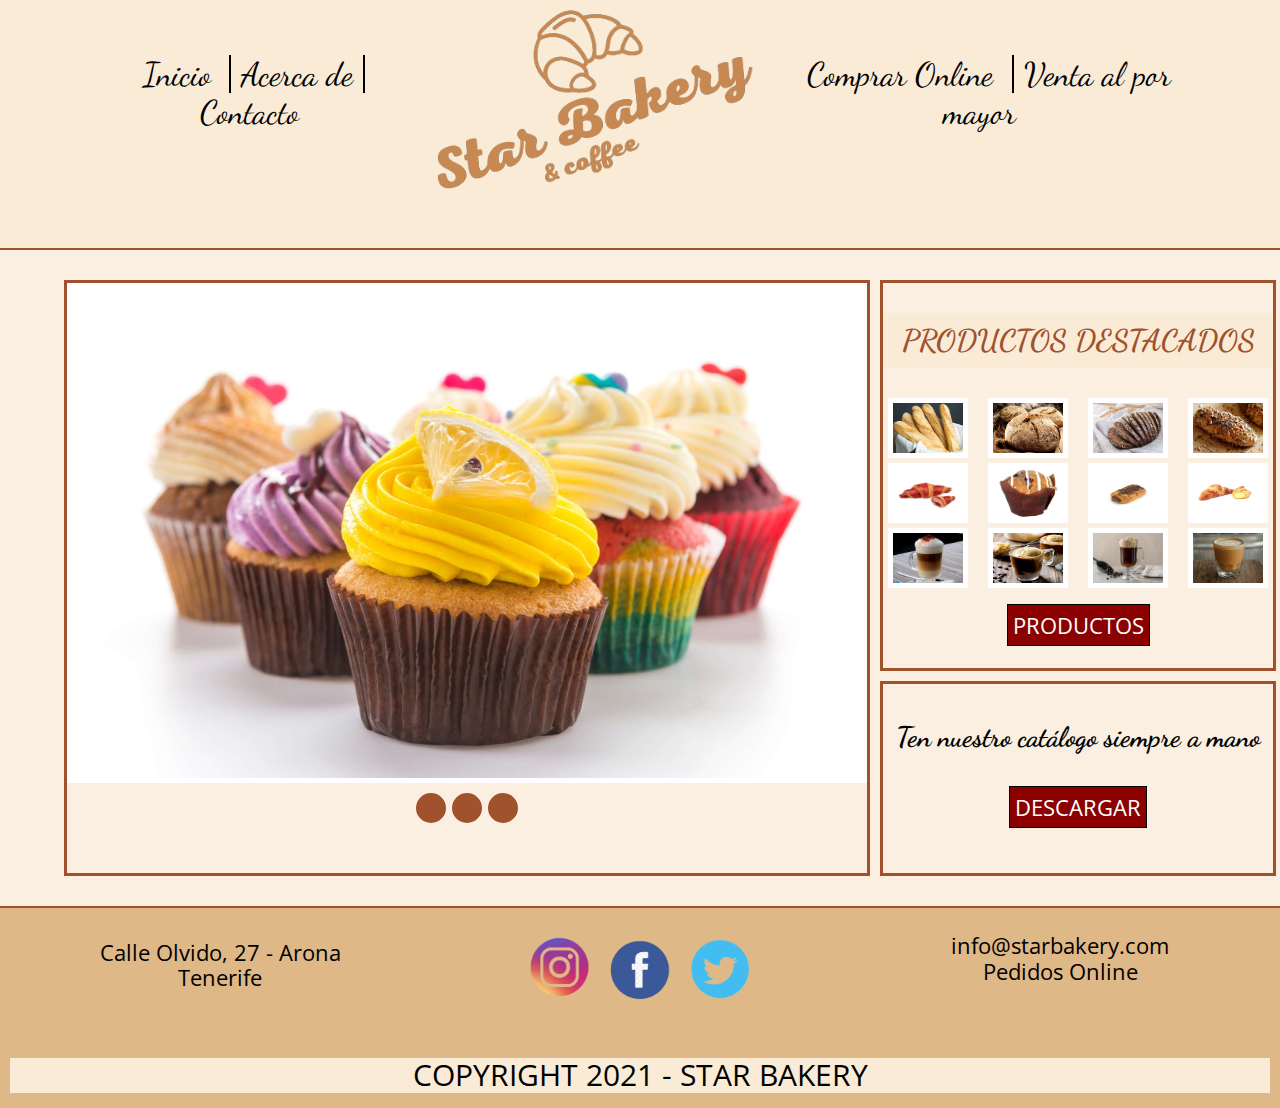
<file: index.html>
<!DOCTYPE html>
<html lang="es">
<head>
    <meta charset="utf-8">
    <meta http-equiv="X-UA-Compatible" content="IE-edge">
    <meta name="viewport" content="width=device-width, initial-scale=1.0">
    <title>Star Bakery</title>
    <link rel="stylesheet" href="css/normalize.css">
    <link href="https://fonts.googleapis.com/css2?family=Dancing+Script:wght@500&family=Open+Sans+Condensed:ital,wght@1,300&display=swap" rel="stylesheet">
    <link rel="stylesheet" href="css/style.css">
</head>
<body>
    <header class="cabecero">
        <div class="menu">
        <img class="logo" src="img/logo.png">
        <nav class="izquierda">
            <a href="index.html">Inicio</a>
            <span></span>
            <a href="acerca.html">Acerca de</a>
            <span></span>
            <a href="contacto.html">Contacto</a>
        </nav> 
        <img class="logop" src="img/logo.png">  
        <nav class="derecha">   
            <a href="online.html">Comprar Online</a>
            <span></span>
            <a href="venta.html">Venta al por mayor</a>
        </nav>
        </div>
    </header>
    <div class="principal principal_inicio">
        <div class="productos">
            <ul class="slider">
                <li id="slide1">
                <img src="img/dulces.jpg">
                </li>
                <li id="slide2">
                    <img src="img/pan.jpg">
                </li>
                <li id="slide3">
                    <img src="img/café.jpg">
                </li>
              </ul>
              <ul class="menu_imagen">
                <li>
                  <a href="#slide1"></a>
                </li>
                <li>
                  <a href="#slide2"></a>
                </li>
                 <li>
                  <a href="#slide3"></a>
                </li>
              </ul>
        </div>
        <div class="ofertas">
            <h3>PRODUCTOS DESTACADOS</h3>
            <div class="ofertas_pan">
            <img src="img/pan/baguette.jpg" alt="baguette">
            <img src="img/pan/pan-rustico.webp" alt="rustico">
            <img src="img/pan/centeno.jpg" alt="centeno">
            <img src="img/pan/multicereales.jpg" alt="multicereales">
            </div>
            <div class="ofertas_pasteleria">
            <img src="img/pasteleria/frambuesa.jpg" alt="baguette">
            <img src="img/pasteleria/mufin.jpg" alt="rustico">
            <img src="img/pasteleria/napolitana.jpg" alt="centeno">
            <img src="img/pasteleria/crema.jpg" alt="multicereales">
            </div>
            <div class="ofertas_cafe">
            <img src="img/cafes/cafe-cappuccino.jpg" alt="capuccino">
            <img src="img/cafes/cafe-helado.jpg" alt="cafe helado">
            <img src="img/cafes/irlandes.jpg" alt="irlandes">
            <img src="img/cafes/Cortado.webp" alt="cortado">
            </div> 
            <a class="boton" href="online.html">PRODUCTOS</a>
        </div>
        <div class="ultimo">
            <h4>Ten nuestro catálogo siempre a mano</h4>
            <a class="boton" href="documentos/catalogo.pdf" target="_blank">DESCARGAR</a>
        </div>
    </div>
    <footer class="footer">
        <div class="ubicacion">
        <p>Calle Olvido, 27 - Arona <br>Tenerife</p>
        </div>
        <div class="siguenos">
        <a href="#"><img src="img/instagram.png"></a>
        <a href="#"><img src="img/facebook.png"></a>
        <a href="#"><img src="img/twitter.png"></a>
        </div>
        <div class="contacto">
        <a href="mailto:info@starbakery.com">info@starbakery.com</a><br>
        <a href="online.html">Pedidos Online</a>
        </div>
        <p class="derechos">COPYRIGHT 2021 - STAR BAKERY</p>
    </footer>
</body>
</html>
</file>
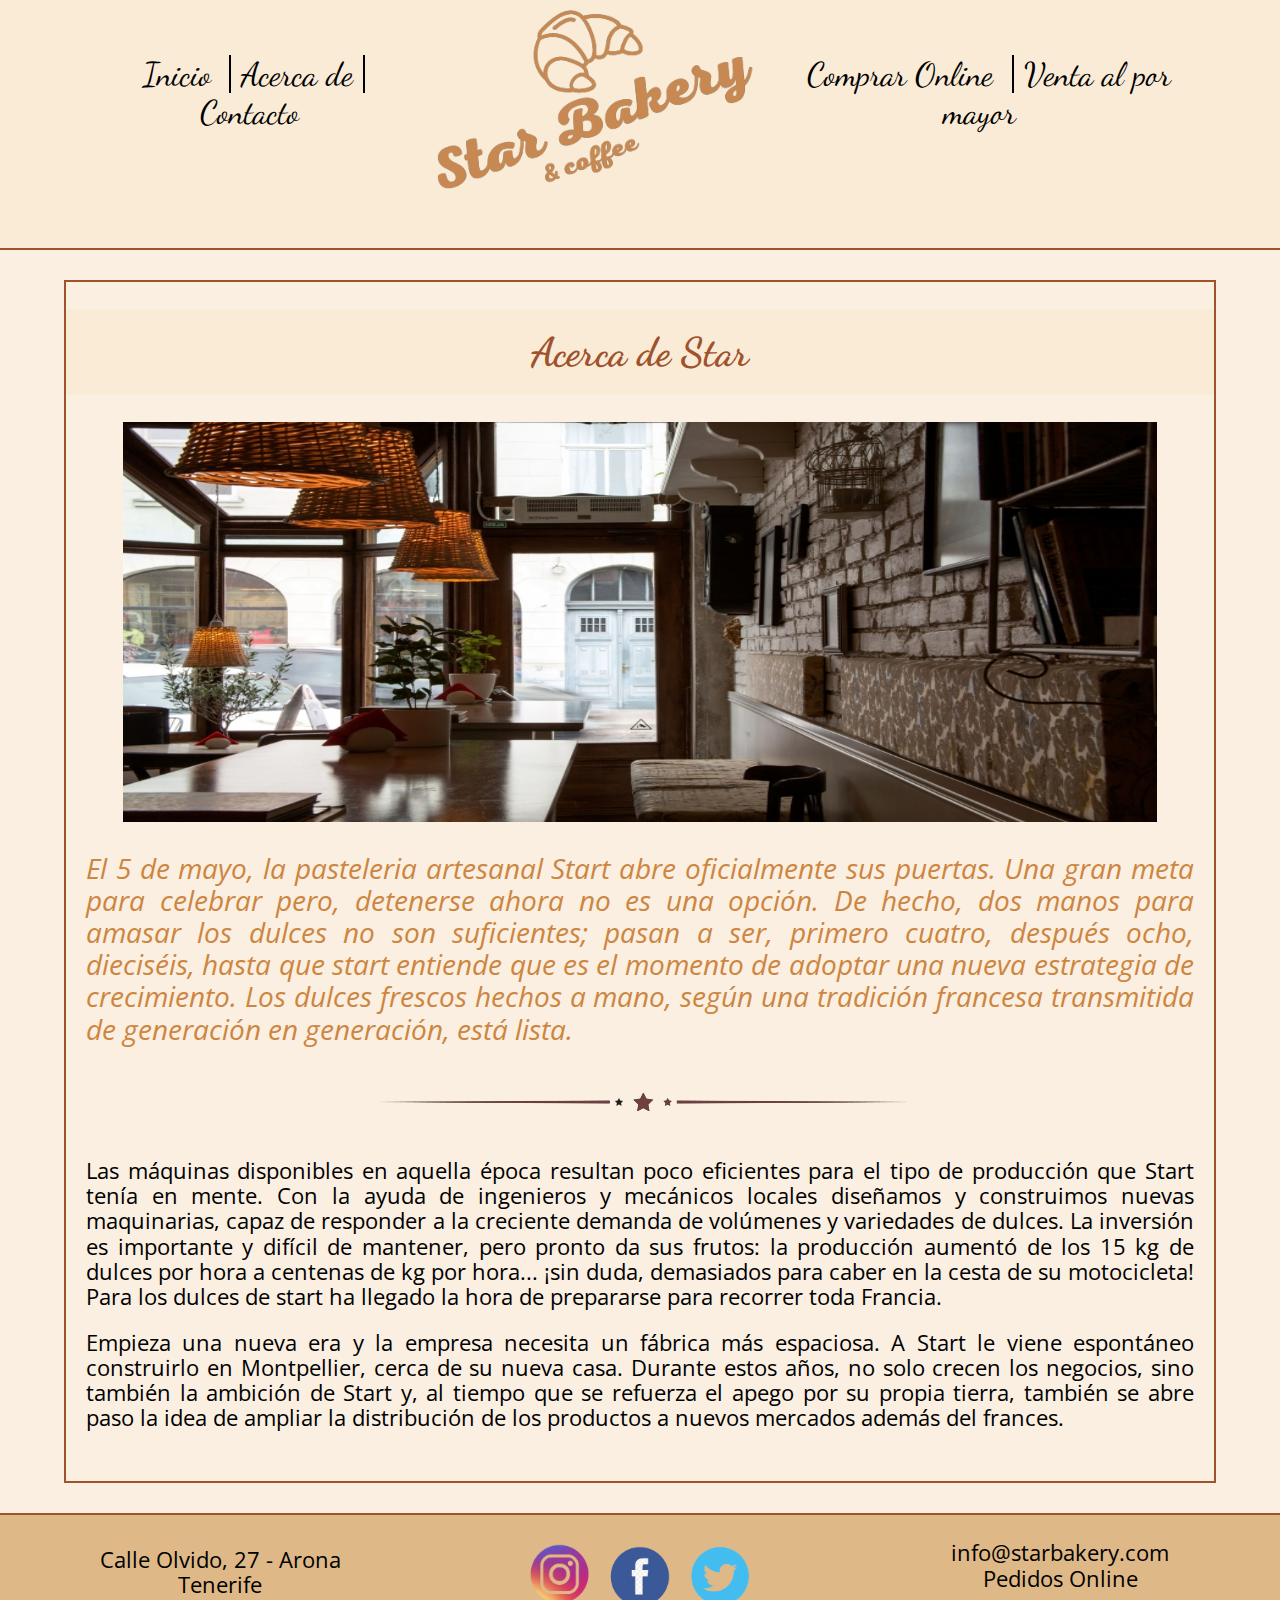
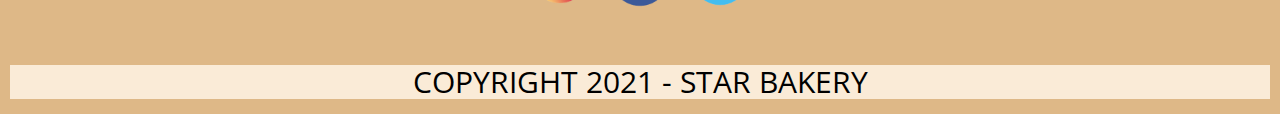
<file: acerca.html>
<!DOCTYPE html>
<html lang="es">
<head>
    <meta charset="utf-8">
    <meta http-equiv="X-UA-Compatible" content="IE-edge">
    <meta name="viewport" content="width=device-width, initial-scale=1.0">
    <title>Star Bakery - Acerca</title>
    <link rel="stylesheet" href="css/normalize.css">
    <link href="https://fonts.googleapis.com/css2?family=Dancing+Script:wght@500&family=Open+Sans+Condensed:ital,wght@1,300&display=swap" rel="stylesheet">
    <link rel="stylesheet" href="css/style.css">
</head>
<body>
    <header class="cabecero">
        <div class="menu">
        <img class="logo" src="img/logo.png">
        <nav class="izquierda">
            <a href="index.html">Inicio</a>
            <span></span>
            <a href="acerca.html">Acerca de</a>
            <span></span>
            <a href="contacto.html">Contacto</a>
        </nav> 
        <img class="logop" src="img/logo.png">  
        <nav class="derecha">   
            <a href="online.html">Comprar Online</a>
            <span></span>
            <a href="venta.html">Venta al por mayor</a>
        </nav>
        </div>
    </header>
        <div class="principal principal_acerca"> <!--cabecera acerda de star-->
            <h1 class="acercadestar">Acerca de Star</h1>
        <div class="imagenhistoria"><!--imagen(portada)-->
            <img src="img/acercadetitulo.jpg" alt="pasteleria" >
        </div>
        <div class="historia"><!--div parrafo-->
        <p>El 5 de mayo, la pasteleria artesanal Start abre oficialmente sus puertas. Una gran meta para celebrar pero, detenerse ahora no es una opción. De hecho, dos manos para amasar los dulces no son suficientes; pasan a ser, primero cuatro, después ocho, dieciséis, hasta que start entiende que es el momento de adoptar una nueva estrategia de crecimiento. Los dulces frescos hechos a mano, según una tradición francesa transmitida de generación en generación, está lista.</p>
        </div>
            <img class="linea"  src="img/linea.png">
            <p class="historiainterior">Las máquinas disponibles en aquella época resultan poco eficientes para el tipo de producción que Start tenía en mente. Con la ayuda de ingenieros y mecánicos locales diseñamos y construimos nuevas maquinarias, capaz de responder a la creciente demanda de volúmenes y variedades de dulces. La inversión es importante y difícil de mantener, pero pronto da sus frutos: la producción aumentó de los 15 kg de dulces por hora a centenas de kg por hora... ¡sin duda, demasiados para caber en la cesta de su motocicleta! Para los dulces de start ha llegado la hora de prepararse para recorrer toda Francia.</p> 
            <p>Empieza una nueva era y la empresa necesita un fábrica más espaciosa. A Start le viene espontáneo construirlo en Montpellier, cerca de su nueva casa. Durante estos años, no solo crecen los negocios, sino también la ambición de Start y, al tiempo que se refuerza el apego por su propia tierra, también se abre paso la idea de ampliar la distribución de los productos a nuevos mercados además del frances.</p>
            </div> 
            </div>
    </div>
    <footer class="footer">
        <div class="ubicacion">
        <p>Calle Olvido, 27 - Arona <br>Tenerife</p>
        </div>
        <div class="siguenos">
        <a href="#"><img src="img/instagram.png"></a>
        <a href="#"><img src="img/facebook.png"></a>
        <a href="#"><img src="img/twitter.png"></a>
        </div>
        <div class="contacto">
        <a href="mailto:info@starbakery.com">info@starbakery.com</a><br>
        <a href="online.html">Pedidos Online</a>
        </div>
        <p class="derechos">COPYRIGHT 2021 - STAR BAKERY</p>
    </footer>
</body>
</body>
</html>
</file>
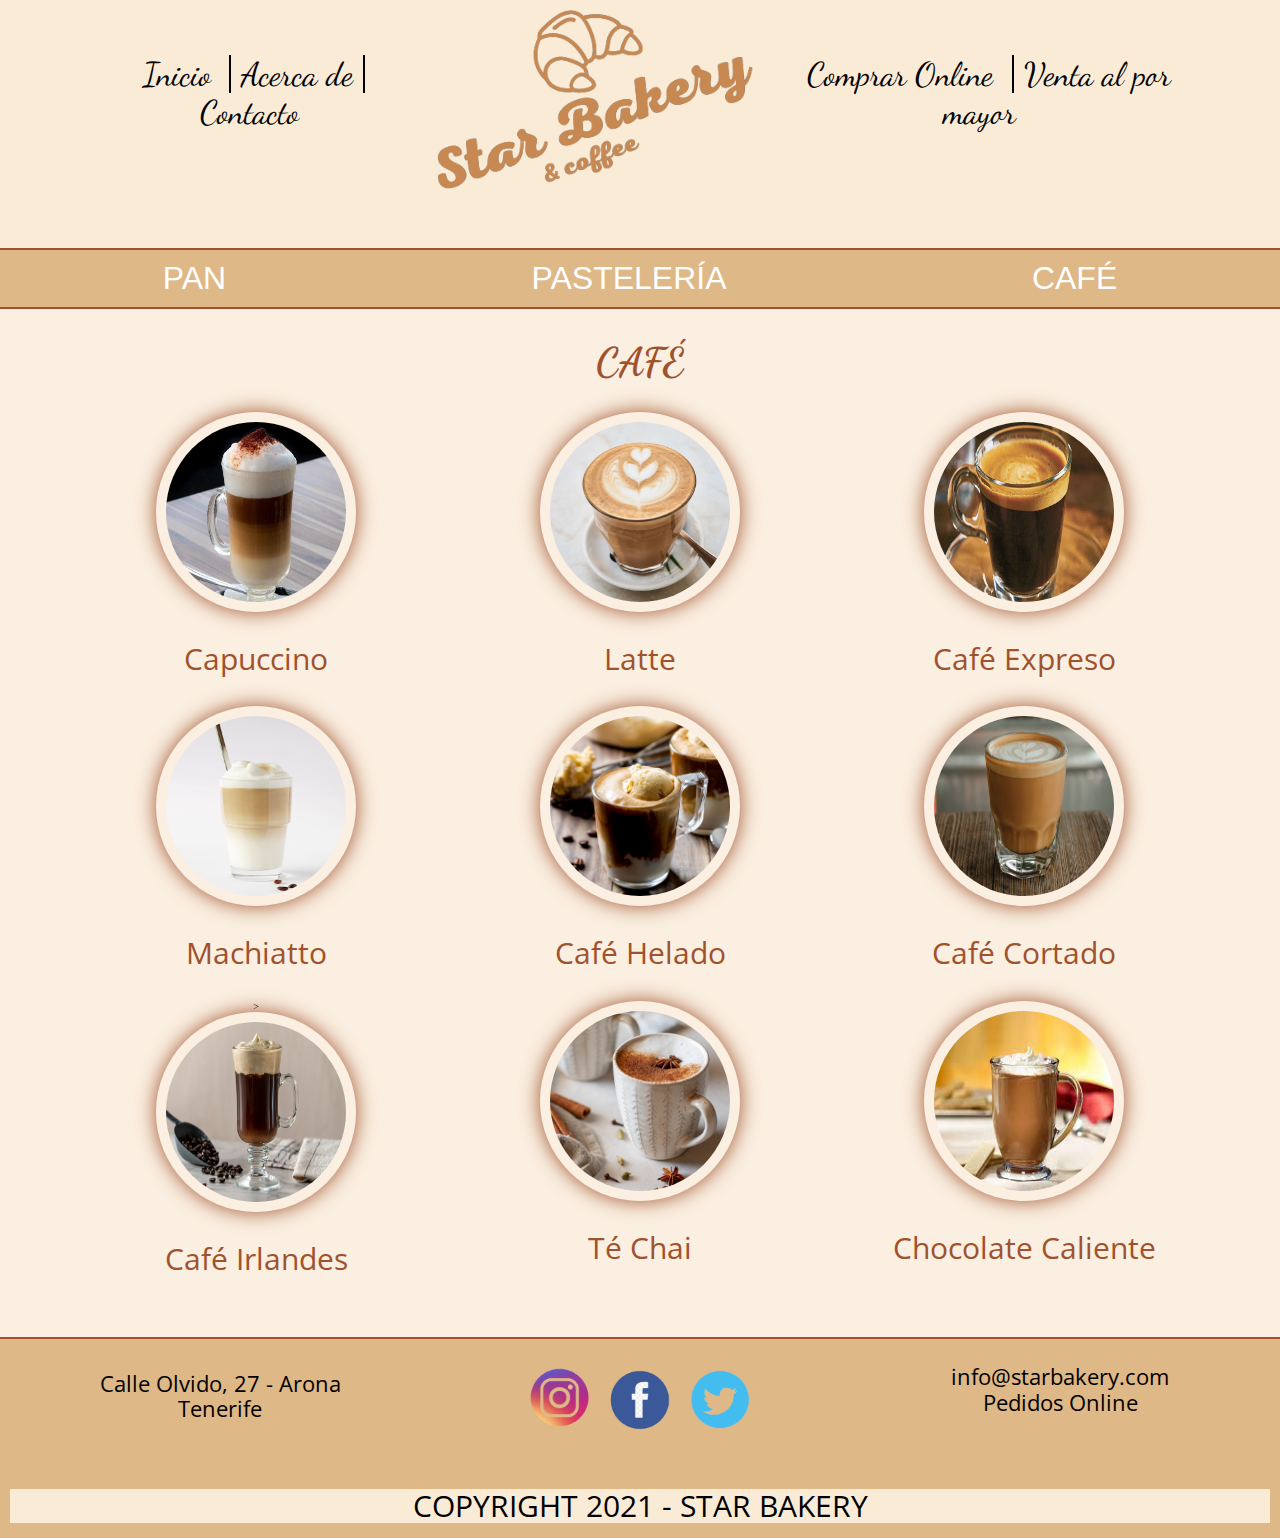
<file: cafe.html>
<!DOCTYPE html>
<html lang="es">
<head>
    <meta charset="utf-8">
    <meta http-equiv="X-UA-Compatible" content="IE-edge">
    <meta name="viewport" content="width=device-width, initial-scale=1.0">
    <title>Star Bakery - Cafe</title>
    <link rel="stylesheet" href="css/normalize.css">
    <link href="https://fonts.googleapis.com/css2?family=Dancing+Script:wght@500&family=Open+Sans+Condensed:ital,wght@1,300&display=swap" rel="stylesheet">
    <link rel="stylesheet" href="css/style.css">
</head>
<body>
    <header class="cabecero"> <!--cabecera-navegacion-->
        <div class="menu">
        <img class="logo" src="img/logo.png">
        <nav class="izquierda">
            <a href="index.html">Inicio</a>
            <span></span>
            <a href="acerca.html">Acerca de</a>
            <span></span>
            <a href="contacto.html">Contacto</a>
        </nav> 
        <img class="logop" src="img/logo.png">  
        <nav class="derecha">   
            <a href="online.html">Comprar Online</a>
            <span></span>
            <a href="venta.html">Venta al por mayor</a>
        </nav>
        </div>
    </header>
    <div class="navegacion"> <!--navegacion pasteleria-cafe...-->
        <ul class="menunav">
            <li><a href="pan.html">PAN</a></li>
            <li><a href="pasteleria.html">PASTELERÍA</a></li>
            <li><a href="cafe.html">CAFÉ</a></li>
        </ul>
    </div>
    <div class="principal principal_navegacion">
        <h1>CAFÉ</h1>
        <div class="catalogo">
            <div><img src="img/cafes/cafe-cappuccino.jpg" alt="capuccino">
            <p>Capuccino</p></div>
            <div><img src="img/cafes/latte.webp" alt="latte">
            <p>Latte</p></div>
            <div><img src="img/cafes/cafe-espresso.jpg" alt="expreso">
            <p>Café Expreso</p></div>
            <div><img src="img/cafes/machiatto.jpg" alt="machiatto">
            <p>Machiatto</p></div>
            <div><img src="img/cafes/cafe-helado.jpg" alt="cafe helado">
            <p>Café Helado</p></div>
            <div><img src="img/cafes/Cortado.webp" alt="cortado">
            <p>Café Cortado</p></div>
            <div>><img src="img/cafes/irlandes.jpg" alt="irlandes">
            <p>Café Irlandes</p></div>
            <div><img src="img/cafes/te-chai.jpg" alt="te chai">
            <p>Té Chai</p></div>
            <div><img src="img/cafes/chocolate.jpg" alt="chocolate">
            <p>Chocolate Caliente</p></div>
        </div>
    </div>
    <footer class="footer">
        <div class="ubicacion">
        <p>Calle Olvido, 27 - Arona <br>Tenerife</p>
        </div>
        <div class="siguenos">
        <a href="#"><img src="img/instagram.png"></a>
        <a href="#"><img src="img/facebook.png"></a>
        <a href="#"><img src="img/twitter.png"></a>
        </div>
        <div class="contacto">
        <a href="mailto:info@starbakery.com">info@starbakery.com</a><br>
        <a href="online.html">Pedidos Online</a>
        </div>
        <p class="derechos">COPYRIGHT 2021 - STAR BAKERY</p>
    </footer>
</body>
</html>
</file>
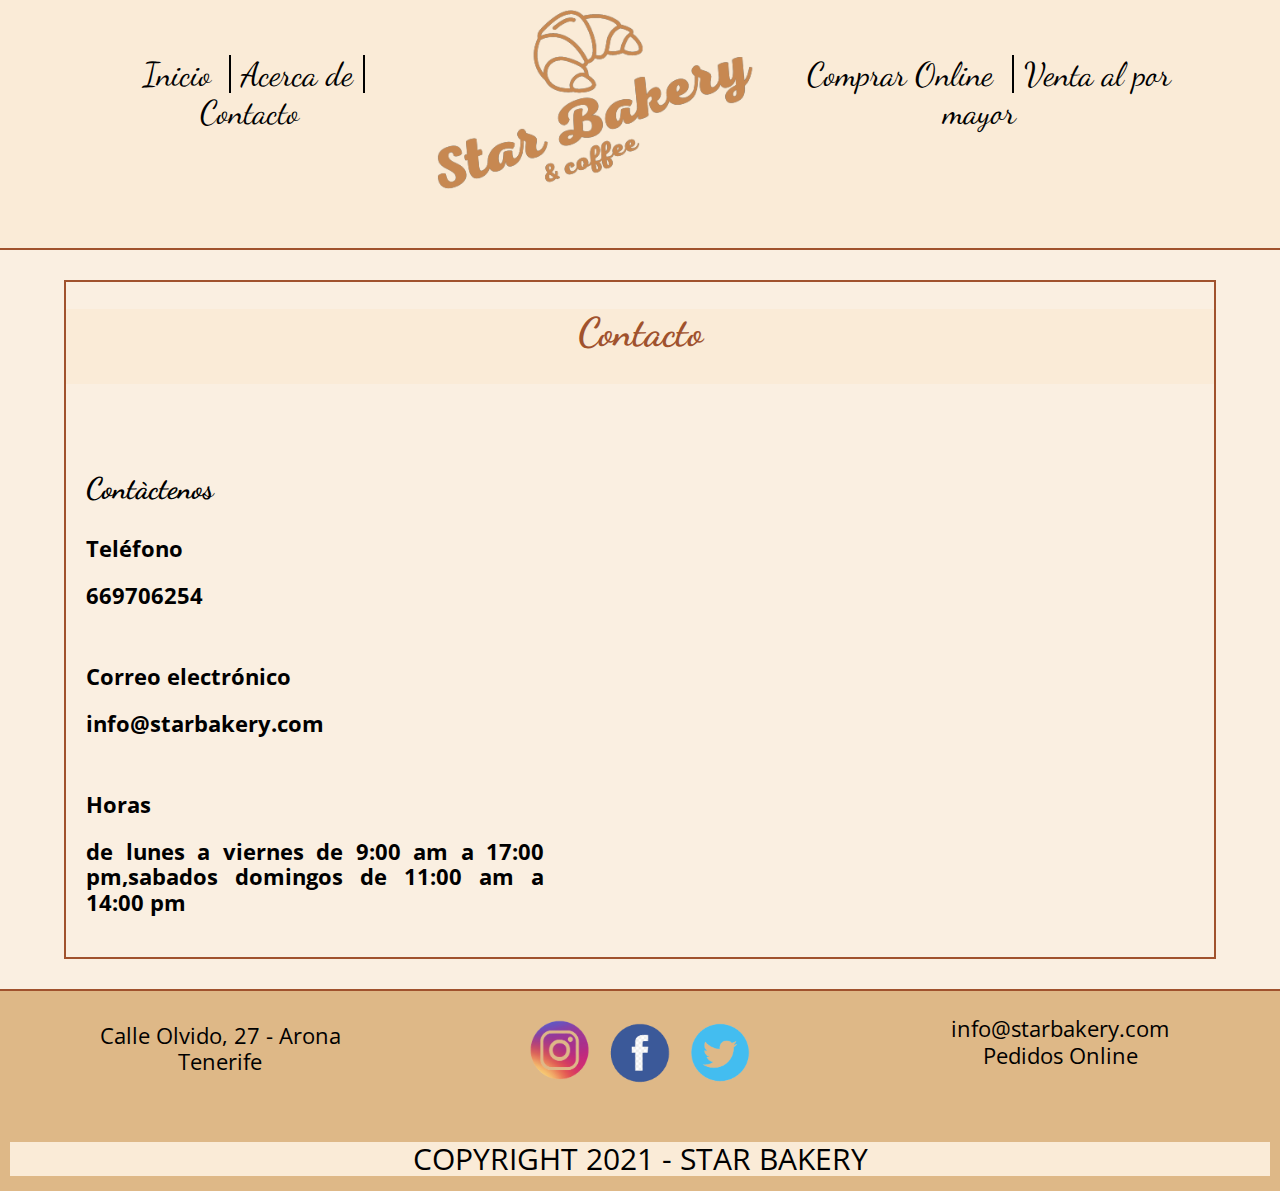
<file: contacto.html>
<!DOCTYPE html>
<html lang="es">
<head>
    <meta charset="utf-8">
    <meta http-equiv="X-UA-Compatible" content="IE-edge">
    <meta name="viewport" content="width=device-width, initial-scale=1.0">
    <title>Star Bakery - Contacto</title>
    <link rel="stylesheet" href="css/normalize.css">
    <link href="https://fonts.googleapis.com/css2?family=Dancing+Script:wght@500&family=Open+Sans+Condensed:ital,wght@1,300&display=swap" rel="stylesheet">
    <link rel="stylesheet" href="css/style.css">
</head>
<body>
    <header class="cabecero">
        <div class="menu">
        <img class="logo" src="img/logo.png">
        <nav class="izquierda">
            <a href="index.html">Inicio</a>
            <span></span>
            <a href="acerca.html">Acerca de</a>
            <span></span>
            <a href="contacto.html">Contacto</a>
        </nav> 
        <img class="logop" src="img/logo.png">  
        <nav class="derecha">   
            <a href="online.html">Comprar Online</a>
            <span></span>
            <a href="venta.html">Venta al por mayor</a>
        </nav>
        </div>
    </header>

    <div class="principal principal_contacto">

     <h1 class="titulo">Contacto </h1>
    <div class="informacioncontacto">
        <h3>Contàctenos</h3>
        <p>Teléfono</p>
        <p>669706254</p>
        <br>
        <p>Correo electrónico</p>
        <p>info@starbakery.com</p>
        <br>
        <p>Horas</p>
        <p>de lunes a viernes de 9:00 am a 17:00 pm,sabados domingos de 11:00 am a 14:00 pm
             </p>
            </div>
            <div class="ubicacion_mapa">
                <iframe src="https://www.google.com/maps/embed?pb=!1m18!1m12!1m3!1d46221.28181658916!2d3.8391421531019096!3d43.61007875182934!2m3!1f0!2f0!3f0!3m2!1i1024!2i768!4f13.1!3m3!1m2!1s0x12b6af0725dd9db1%3A0xad8756742894e802!2sMontpellier%2C%20Francia!5e0!3m2!1ses!2ses!4v1626367780819!5m2!1ses!2ses" width="600" height="450" style="border:0;" allowfullscreen="" loading="lazy"></iframe>
            </div>
    </div>
    <footer class="footer">
        <div class="ubicacion">
        <p>Calle Olvido, 27 - Arona <br>Tenerife</p>
        </div>
        <div class="siguenos">
        <a href="#"><img src="img/instagram.png"></a>
        <a href="#"><img src="img/facebook.png"></a>
        <a href="#"><img src="img/twitter.png"></a>
        </div>
        <div class="contacto">
        <a href="mailto:info@starbakery.com">info@starbakery.com</a><br>
        <a href="online.html">Pedidos Online</a>
        </div>
        <p class="derechos">COPYRIGHT 2021 - STAR BAKERY</p>
    </footer>
</body>
</body>
</html>
</file>
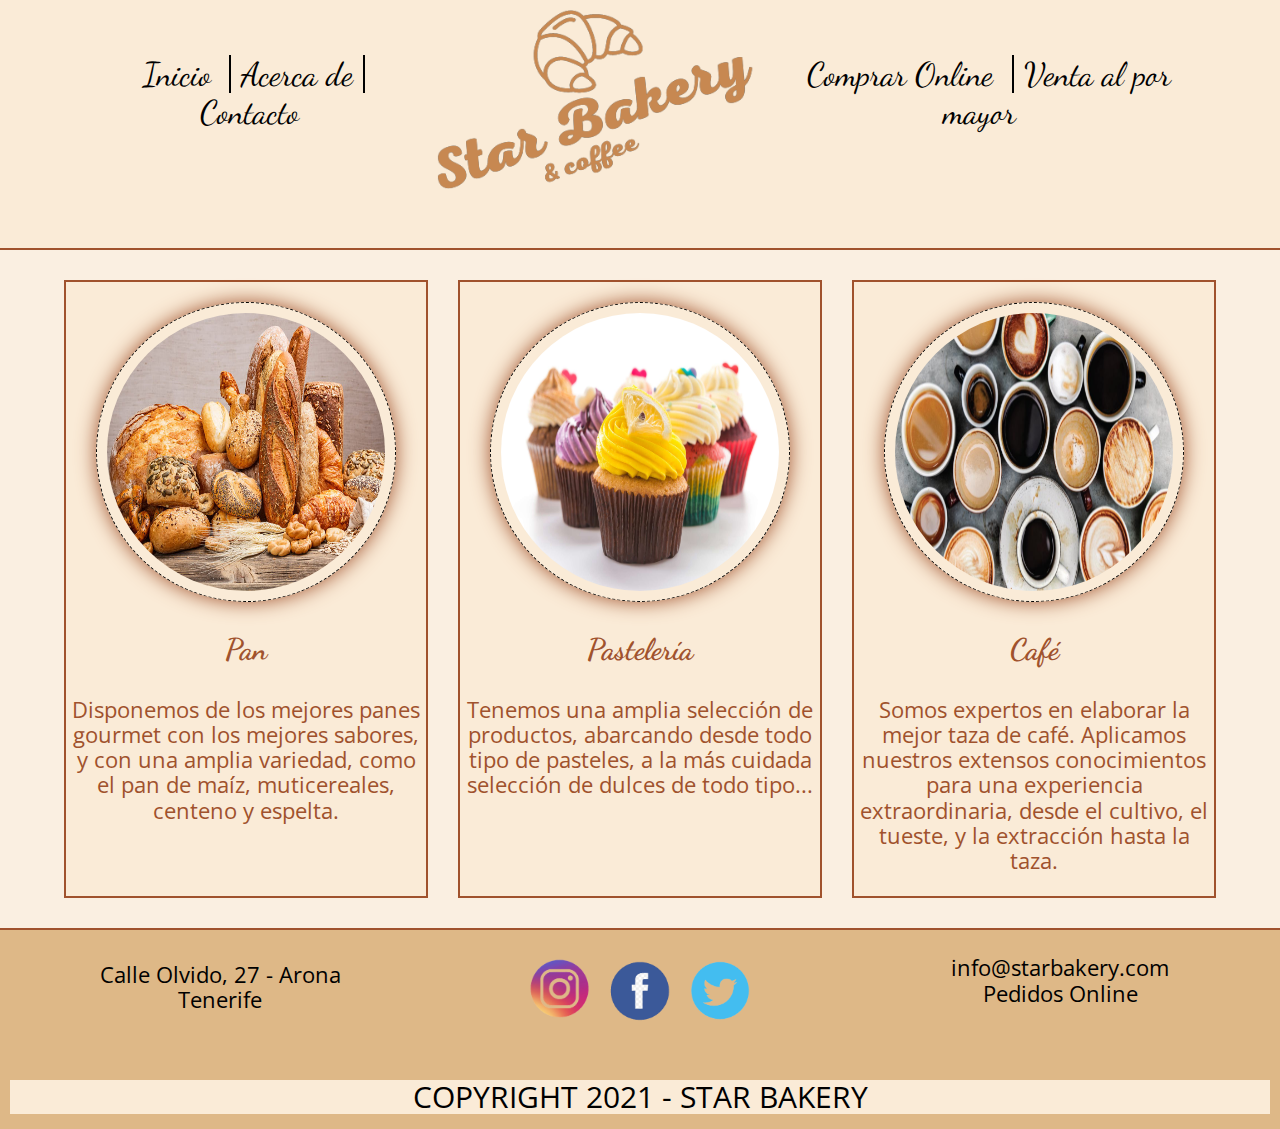
<file: online.html>
<!DOCTYPE html>
<html lang="es">
<head>
    <meta charset="utf-8">
    <meta http-equiv="X-UA-Compatible" content="IE-edge">
    <meta name="viewport" content="width=device-width, initial-scale=1.0">
    <title>Star Bakery - Comprar</title>
    <link rel="stylesheet" href="css/normalize.css">
    <link href="https://fonts.googleapis.com/css2?family=Dancing+Script:wght@500&family=Open+Sans+Condensed:ital,wght@1,300&display=swap" rel="stylesheet">
    <link rel="stylesheet" href="css/style.css">
</head>
<body>
    <header class="cabecero">
        <div class="menu">
        <img class="logo" src="img/logo.png">
        <nav class="izquierda">
            <a href="index.html">Inicio</a>
            <span></span>
            <a href="acerca.html">Acerca de</a>
            <span></span>
            <a href="contacto.html">Contacto</a>
        </nav> 
        <img class="logop" src="img/logo.png">  
        <nav class="derecha">   
            <a href="online.html">Comprar Online</a>
            <span></span>
            <a href="venta.html">Venta al por mayor</a>
        </nav>
        </div>
    </header>
    <div class="principal principal_online">
        <div class="pan">
        <a href="pan.html"><img src="img/pan.jpg"></a>
        <h3>Pan</h3>
        <p>Disponemos de los mejores panes gourmet con los mejores sabores, y con una amplia variedad, como el pan de maíz, muticereales, centeno y espelta.</p>
        </div>
        <div class="pasteleria">
        <a href="pasteleria.html"><img src="img/dulces.jpg"></a>
        <h3>Pastelería</h3>
        <p>Tenemos una amplia selección de productos, abarcando desde todo tipo de pasteles, a la más cuidada selección de dulces de todo tipo...</p>
        </div>
        <div class="cafe">
        <a href="cafe.html"><img src="img/café.jpg"></a>
        <h3>Café</h3>
        <p>Somos expertos en elaborar la mejor taza de café. Aplicamos nuestros extensos conocimientos para una experiencia extraordinaria, desde el cultivo, el tueste, y la extracción hasta la taza.</p>
        </div>
    </div>
    <footer class="footer">
        <div class="ubicacion">
        <p>Calle Olvido, 27 - Arona <br>Tenerife</p>
        </div>
        <div class="siguenos">
        <a href="#"><img src="img/instagram.png"></a>
        <a href="#"><img src="img/facebook.png"></a>
        <a href="#"><img src="img/twitter.png"></a>
        </div>
        <div class="contacto">
        <a href="mailto:info@starbakery.com">info@starbakery.com</a><br>
        <a href="online.html">Pedidos Online</a>
        </div>
        <p class="derechos">COPYRIGHT 2021 - STAR BAKERY</p>
    </footer>
</body>
</html>
</file>
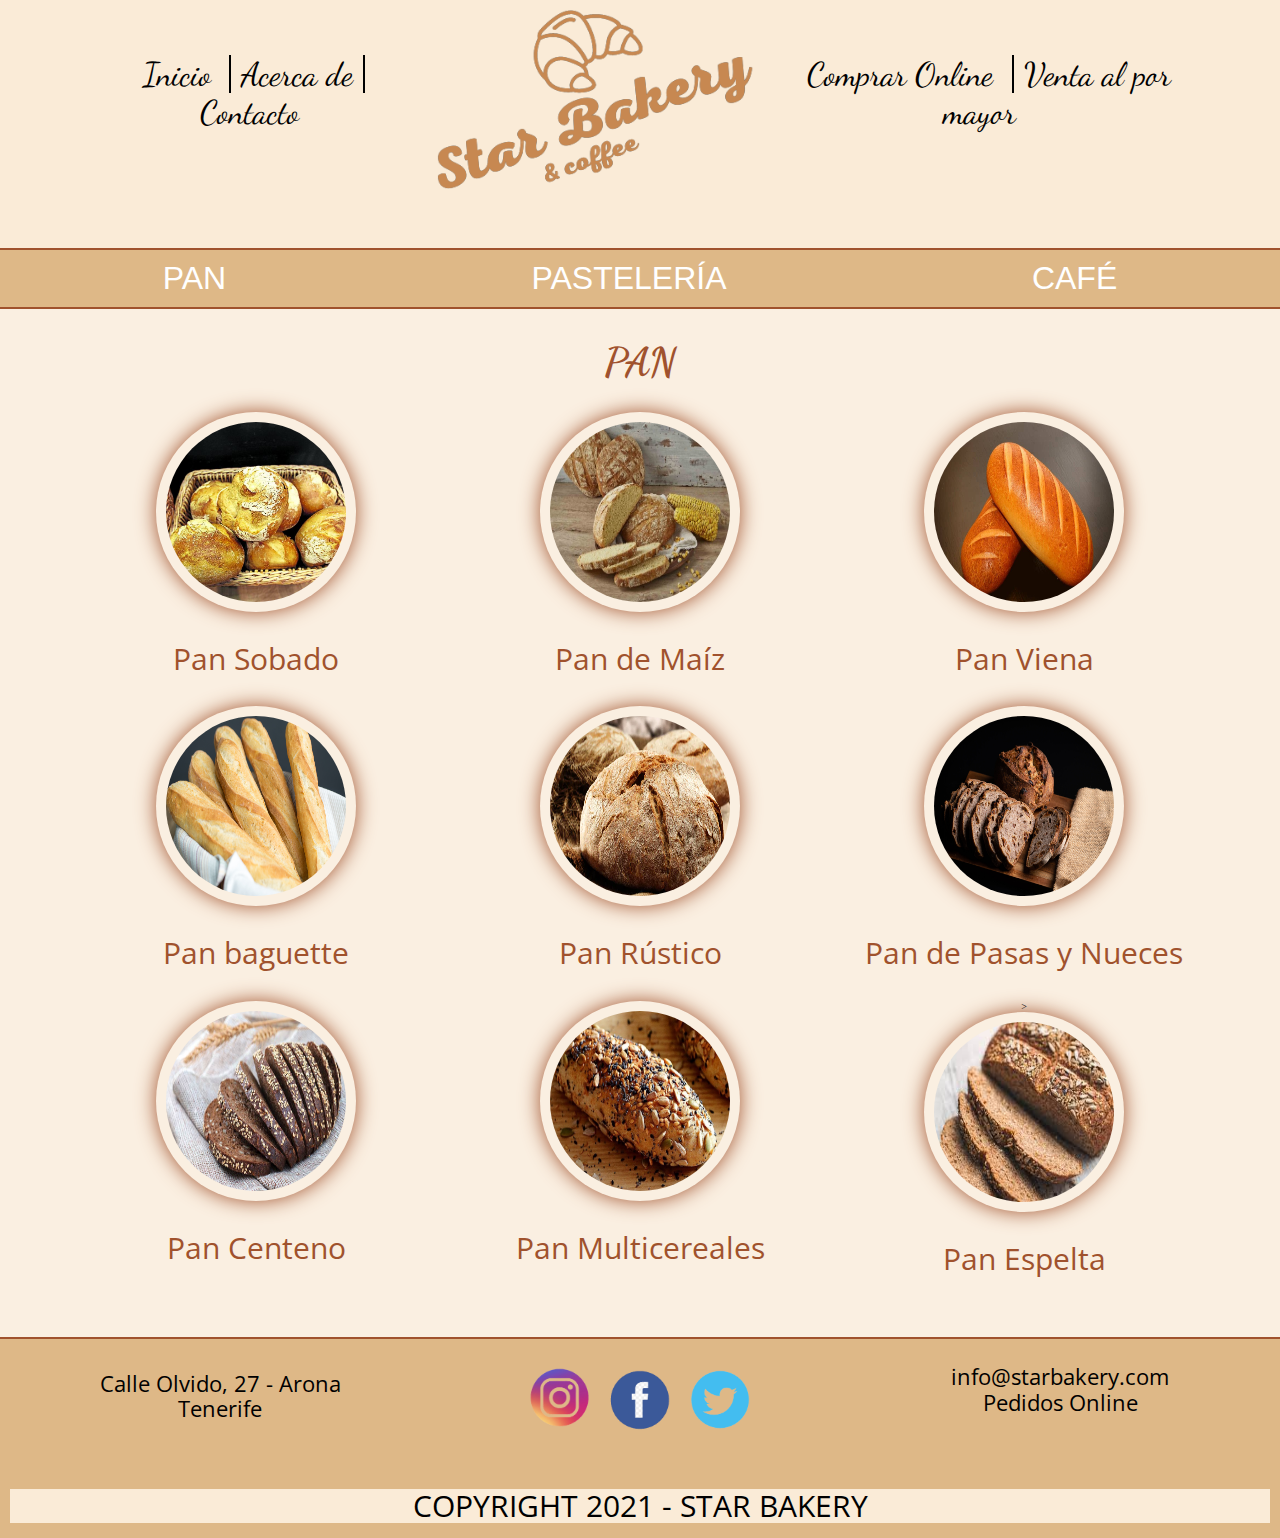
<file: pan.html>
<!DOCTYPE html>
<html lang="es">
<head>
    <meta charset="utf-8">
    <meta http-equiv="X-UA-Compatible" content="IE-edge">
    <meta name="viewport" content="width=device-width, initial-scale=1.0">
    <title>Star Bakery - Pan</title>
    <link rel="stylesheet" href="css/normalize.css">
    <link href="https://fonts.googleapis.com/css2?family=Dancing+Script:wght@500&family=Open+Sans+Condensed:ital,wght@1,300&display=swap" rel="stylesheet">
    <link rel="stylesheet" href="css/style.css">
</head>
<body>
    <header class="cabecero"> <!--cabecera-navegacion-->
        <div class="menu">
        <img class="logo" src="img/logo.png">
        <nav class="izquierda">
            <a href="index.html">Inicio</a>
            <span></span>
            <a href="acerca.html">Acerca de</a>
            <span></span>
            <a href="contacto.html">Contacto</a>
        </nav> 
        <img class="logop" src="img/logo.png">  
        <nav class="derecha">   
            <a href="online.html">Comprar Online</a>
            <span></span>
            <a href="venta.html">Venta al por mayor</a>
        </nav>
        </div>
    </header>
    <div class="navegacion"> <!--navegacion pasteleria-cafe...-->
        <ul class="menunav">
            <li><a href="pan.html">PAN</a></li>
            <li><a href="pasteleria.html">PASTELERÍA</a></li>
            <li><a href="cafe.html">CAFÉ</a></li>
        </ul>
    </div>
    <div class="principal principal_navegacion">
        <h1>PAN</h1>
    <div class="catalogo">
        <div><img src="img/pan/sobado.jpg" alt="sobado">
        <p>Pan Sobado</p></div>
        <div><img src="img/pan/pan-maiz.jpg" alt="maiz">
        <p>Pan de Maíz</p></div>
        <div><img src="img/pan/viena.jpg" alt="viena">
        <p>Pan Viena</p></div>
        <div><img src="img/pan/baguette.jpg" alt="baguette">
        <p>Pan baguette</p></div>
        <div><img src="img/pan/pan-rustico.webp" alt="rustico">
        <p>Pan Rústico</p></div>
        <div><img src="img/pan/pasas-nueces.jpg" alt="pasas y nueces">
        <p>Pan de Pasas y Nueces</p></div>
        <div><img src="img/pan/centeno.jpg" alt="centeno">
        <p>Pan Centeno</p></div>
        <div><img src="img/pan/multicereales.jpg" alt="multicereales">
        <p>Pan Multicereales</p></div>
        <div>><img src="img/pan/espelta.jfif" alt="espelta">
        <p>Pan Espelta</p></div>
    </div>
    </div>
    <footer class="footer">
        <div class="ubicacion">
        <p>Calle Olvido, 27 - Arona <br>Tenerife</p>
        </div>
        <div class="siguenos">
        <a href="#"><img src="img/instagram.png"></a>
        <a href="#"><img src="img/facebook.png"></a>
        <a href="#"><img src="img/twitter.png"></a>
        </div>
        <div class="contacto">
        <a href="mailto:info@starbakery.com">info@starbakery.com</a><br>
        <a href="online.html">Pedidos Online</a>
        </div>
        <p class="derechos">COPYRIGHT 2021 - STAR BAKERY</p>
    </footer>
</body>
</html>
</file>
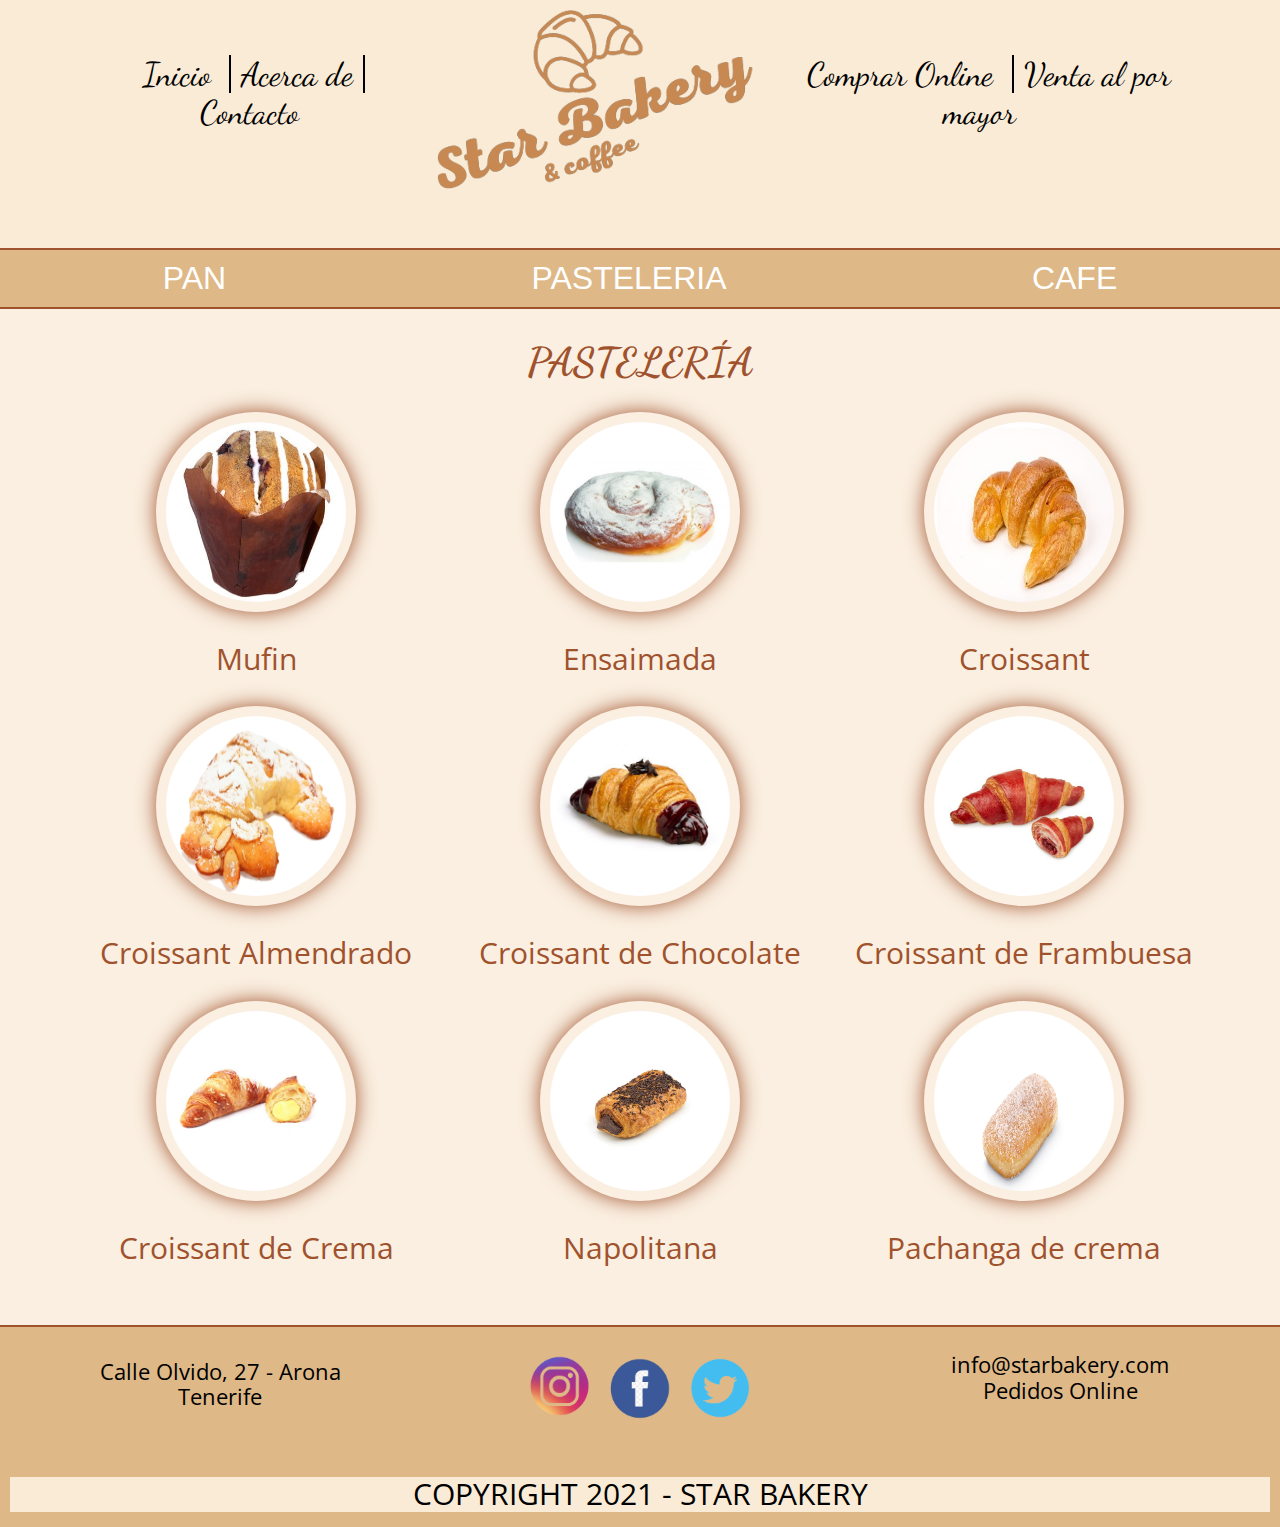
<file: pasteleria.html>
<!DOCTYPE html>
<html lang="es">
<head>
    <meta charset="utf-8">
    <meta http-equiv="X-UA-Compatible" content="IE-edge">
    <meta name="viewport" content="width=device-width, initial-scale=1.0">
    <title>Star Bakery</title>
    <link rel="stylesheet" href="css/normalize.css">
    <link href="https://fonts.googleapis.com/css2?family=Dancing+Script:wght@500&family=Open+Sans+Condensed:ital,wght@1,300&display=swap" rel="stylesheet">
    <link rel="stylesheet" href="css/style.css">
</head>
<body>
    <header class="cabecero"> <!--cabecera-navegacion-->
        <div class="menu">
        <img class="logo" src="img/logo.png">
        <nav class="izquierda">
            <a href="index.html">Inicio</a>
            <span></span>
            <a href="acerca.html">Acerca de</a>
            <span></span>
            <a href="contacto.html">Contacto</a>
        </nav> 
        <img class="logop" src="img/logo.png">  
        <nav class="derecha">   
            <a href="online.html">Comprar Online</a>
            <span></span>
            <a href="venta.html">Venta al por mayor</a>
        </nav>
        </div>
    </header>
    <div class="navegacion"> <!--navegacion pasteleria-cafe...-->
        <ul class="menunav">
            <li><a href="pan.html">PAN</a></li>
            <li><a href="pasteleria.html">PASTELERIA</a></li>
            <li><a href="cafe.html">CAFE</a></li>
        </ul>
    </div>
    <div class="principal principal_navegacion">
        <h1>PASTELERÍA</h1>
    <div class="catalogo">
        <div>
        <img src="img/pasteleria/mufin.jpg">
        <p>Mufin</p></div>
        <div>
        <img src="img/pasteleria/ensaimada.jpg">
        <p>Ensaimada</p></div>
        <div>
        <img src="img/pasteleria/cruasan.jpg">
        <p>Croissant</p></div>
        <div>
        <img src="img/pasteleria/almendrado.png">
        <p>Croissant Almendrado</p></div>
        <div>
        <img src="img/pasteleria/chocolate.jpg">
        <p>Croissant de Chocolate</p></div>
        <div>
        <img src="img/pasteleria/frambuesa.jpg">
        <p>Croissant de Frambuesa</p></div>
        <div>
        <img src="img/pasteleria/crema.jpg">
        <p>Croissant de Crema</p></div>
        <div>
        <img src="img/pasteleria/napolitana.jpg">
        <p>Napolitana</p></div>
        <div>
        <img src="img/pasteleria/pcrema.jpg">
        <p>Pachanga de crema</p></div>
        

    </div>
    </div>
    <footer class="footer">
        <div class="ubicacion">
        <p>Calle Olvido, 27 - Arona <br>Tenerife</p>
        </div>
        <div class="siguenos">
        <a href="#"><img src="img/instagram.png"></a>
        <a href="#"><img src="img/facebook.png"></a>
        <a href="#"><img src="img/twitter.png"></a>
        </div>
        <div class="contacto">
        <a href="mailto:info@starbakery.com">info@starbakery.com</a><br>
        <a href="online.html">Pedidos Online</a>
        </div>
        <p class="derechos">COPYRIGHT 2021 - STAR BAKERY</p>
    </footer>
</body>
</html>
</file>
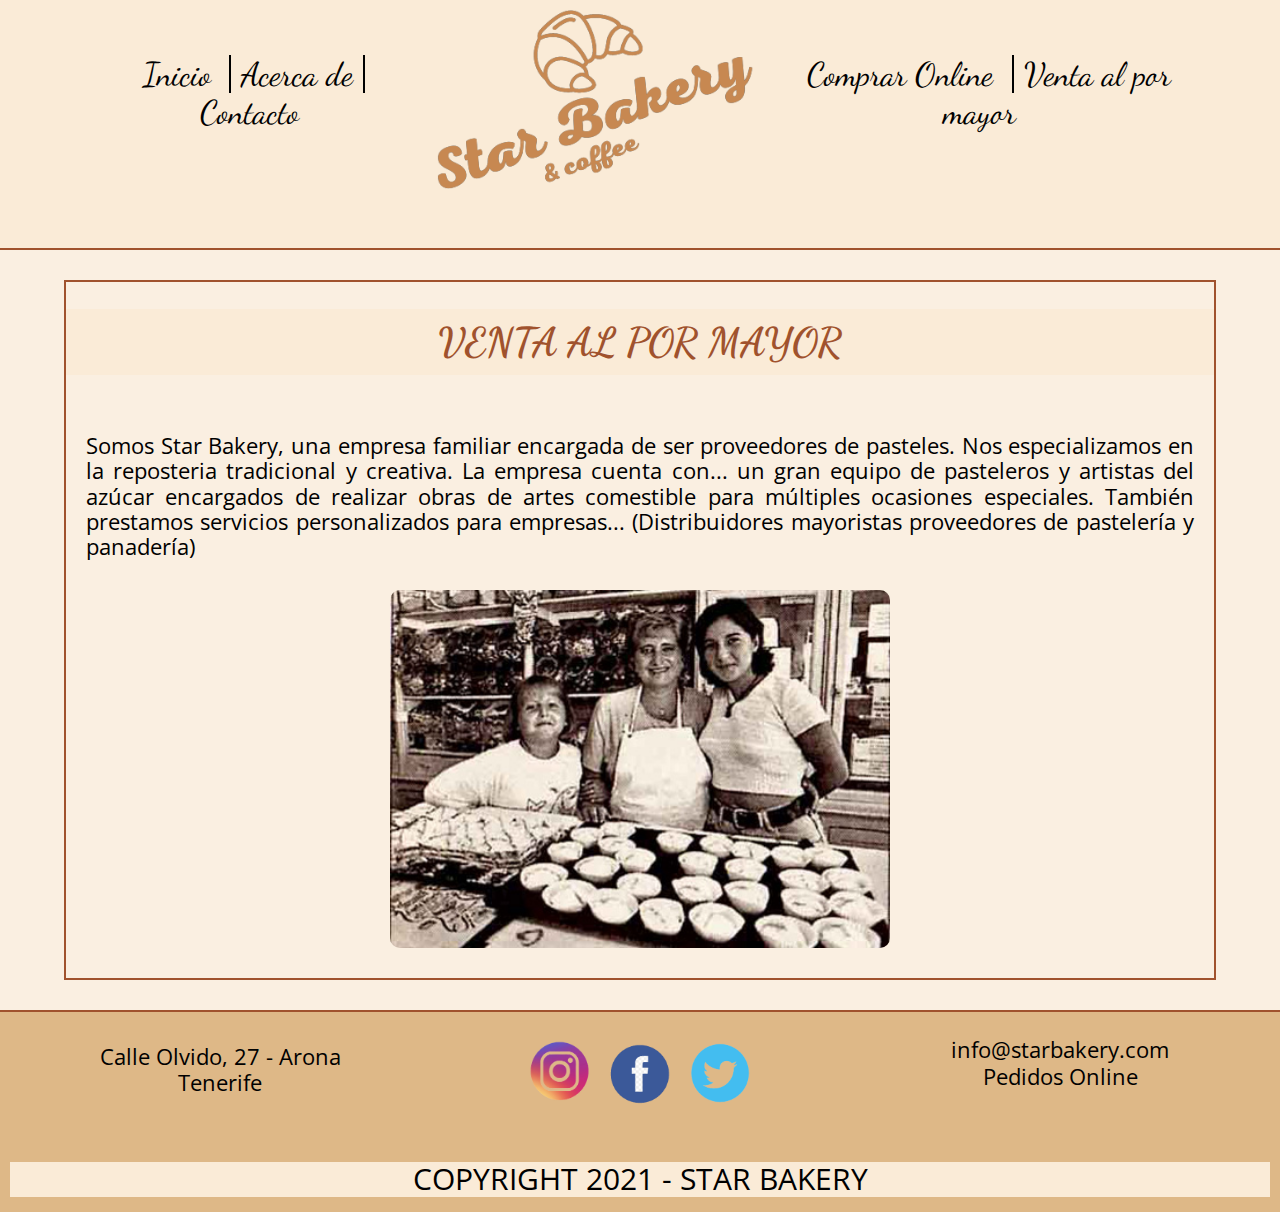
<file: venta.html>
<!DOCTYPE html>
<html lang="es">
<head>
    <meta charset="utf-8">
    <meta http-equiv="X-UA-Compatible" content="IE-edge">
    <meta name="viewport" content="width=device-width, initial-scale=1.0">
    <title>Star Bakery - Venta</title>
    <link rel="stylesheet" href="css/normalize.css">
    <link href="https://fonts.googleapis.com/css2?family=Dancing+Script:wght@500&family=Open+Sans+Condensed:ital,wght@1,300&display=swap" rel="stylesheet">
    <link rel="stylesheet" href="css/style.css">
</head>
<body>
    <header class="cabecero"> <!--header-navegacion-->
        <div class="menu">
        <img class="logo" src="img/logo.png">
        <nav class="izquierda">
            <a href="index.html">Inicio</a>
            <span></span>
            <a href="acerca.html">Acerca de</a>
            <span></span>
            <a href="contacto.html">Contacto</a>
        </nav> 
        <img class="logop" src="img/logo.png">  
        <nav class="derecha">   
            <a href="online.html">Comprar Online</a>
            <span></span>
            <a href="venta.html">Venta al por mayor</a>
        </nav>
        </div>
    </header>   <!--f-->
    <div class="principal principal_venta">
    <div><!--venta al por mayor-->
        <h1>VENTA AL POR MAYOR</h1>
    </div>
    <br>
    <div><!--contenido texto-->
       <p> Somos Star Bakery, una empresa familiar encargada de ser proveedores de pasteles. Nos especializamos en
         la reposteria tradicional y creativa. La empresa cuenta con... un gran equipo de pasteleros y artistas del azúcar encargados
          de realizar obras de artes comestible para múltiples ocasiones especiales. También prestamos servicios personalizados
           para empresas... (Distribuidores mayoristas proveedores de pastelería y panadería) </p>  
    </div>
    <img src="img/pasteleria.jpg">
</div>
    <footer class="footer">
        <div class="ubicacion">
        <p>Calle Olvido, 27 - Arona <br>Tenerife</p>
        </div>
        <div class="siguenos">
        <a href="#"><img src="img/instagram.png"></a>
        <a href="#"><img src="img/facebook.png"></a>
        <a href="#"><img src="img/twitter.png"></a>
        </div>
        <div class="contacto">
        <a href="mailto:info@starbakery.com">info@starbakery.com</a><br>
        <a href="online.html">Pedidos Online</a>
        </div>
        <p class="derechos">COPYRIGHT 2021 - STAR BAKERY</p>
    </footer>
</body>
</html>
</file>
<file: css/style.css>
html{
    box-sizing: border-box;
    font-size: 62.5%;
}
*, *:before, *:after{
    box-sizing: inherit;
}
h1,h2,h3,h4{
    font-family: 'Dancing Script', cursive;
}
h1{
    font-size:4rem;
    text-align: center; 
    color:sienna;
}
h2{
    font-size:3.2rem;
}
h3{
    font-size: 3rem;
}
h4{
    font-size: 2.8rem;
}
p, ul{
    font-family: 'Open Sans Condensed', sans-serif;
    font-size:2.2rem;
}
body{
    background-color:rgb(250, 239, 225);
}
.cabecero{
    height:25rem;
    background-size:cover;
    background-repeat:no-repeat;
    background-position: center center;
    border-bottom: 2px solid sienna;
    background-color: antiquewhite;
}
.logo{
    display:block;
    margin: auto; 
    width: 200px;
}
.logop{
    display:none;
}
.izquierda,.derecha{
    text-align:center;
    margin-bottom:20px;
    font-size:2.5rem;
}
a{
    text-decoration: none;
    font-family: 'Open Sans Condensed', sans-serif;
    color:black;
}
.izquierda a, .derecha a{
    color:black;
    font-family: 'Dancing Script', cursive;
    padding:10px;
}
.principal{
    max-width:120rem;
    width:90%;
    margin: 0 auto;
    padding-bottom:3rem;
    margin-top: 30px;
}
.productos,.ofertas,.ultimo{
    border:3px solid sienna;
}
span{
    border:1px solid black;
}
.footer{
    background-color: burlywood;
    text-align: center;
    font-size: 2.2rem;
    padding:10px;
    border-top: 2px solid sienna;
}
.footer img{
    width:75px;
    margin-bottom: 20px;
}
ul, li {
    padding: 0;
    margin: auto;
    list-style: none;
}
ul.slider{
  position: relative;
  width: 350px;
  height: 250px;
}
ul.slider li {
    position: absolute;
    left: 0px;
    top: 0px;
    opacity: 0;
    width: inherit;
    height: inherit;
    transition: opacity .5s;
    background:#fff;
}
ul.slider li img{
  width: 350px;
  height: 250px;
  object-fit: cover;
}
ul.slider li:first-child {
    opacity: 1; /*Mostramos el primer <li>*/
}
ul.slider li:target {
    opacity: 1; /*Mostramos el <li> del enlace que pulsemos*/
}
.menu_imagen{
  text-align: center;
  margin: 0px;
}
.menu_imagen li{
  display: inline-block;
  text-align: center;
}
.menu_imagen li a{
  display: inline-block;
  color: white;
  text-decoration: none;
  background-color: sienna;
  padding: 15px;
  width: 25px;
  height: 25px;
  border-radius: 100%;
  margin:10px 0;
}
.ofertas{
    text-align: center;
    color:sienna;
    padding:0 0 50px 0;
}
.ofertas h3{
    background-color: antiquewhite;
    padding:10px;
}
.ofertas a{
    bottom: -20px;
}
.ofertas img{
     width:80px;
     height: 60px;
     border:5px solid white;
}
.ultimo{
   text-align: center;
}
.boton{
    background-color:darkred;
    border:1px solid black;
    color:white;
    padding:5px;
    font-size: 2.2rem;
    position: relative;
    bottom:20px;
}
.derechos{
    grid-column:1/4;
    font-size:3rem;
    background-color:antiquewhite;
    margin-bottom: 5px;
}
 .imagenhistoria img{
    display:flex;
    margin:auto;
    width:300px;
    height: auto;
}
.linea{
    width:300px;
}
.principal_online img{
    width:300px;
    height: 300px;
    border-radius: 100%;
    display:block;
    margin:auto;
    margin-top: 20px;
    padding:10px;
    border:1px black dashed;
    box-shadow: 0px 0px 20px 0px sienna;
  }
.pan,.pasteleria,.cafe{
    background-color:antiquewhite;
    gap:1rem;
    border:2px solid sienna;
  }
.principal_online{
    color:sienna;
    text-align: center; 
  }
.menunav{
    display:flex;
    justify-content:space-between;
    align-items: center;
  }
.navegacion{
    background-color: burlywood;
    padding:10px;
    border-bottom: 2px solid sienna;
}
.navegacion a{
    font-size: 3.2rem;
    color:white;
    font-family:Impact, 'Arial Narrow Bold', sans-serif;
}
.catalogo img{
    width:200px;
    height: 200px;
    border-radius: 100%;
    display:block;
    margin:auto;
    padding:10px;
    box-shadow: 0px 0px 20px 0px sienna;
}
.principal_navegacion{
    text-align: center;
}
.catalogo p{
    font-size:3rem;
    color:sienna;
}
.principal_acerca, .principal_contacto, .principal_venta{
    border:2px solid sienna;
    margin-bottom:30px;
}
.ofertas_pan,.ofertas_pasteleria, .ofertas_cafe{
    display:flex;
    justify-content: center;
    gap:2rem;
    margin:5px;
}
.acerca{
    text-align: center;
}
.historia{
    text-align: justify;
    color: peru;
    margin-top: 30px;
}
.historia p{
    font-size:2.8rem;
    font-style: italic;
}
.acercadestar{
    text-align: center;
    background-color: antiquewhite;
    padding: 20px;
}
.principal_acerca, .principal_contacto{
    text-align: justify;  
}
.principal_acerca p{
    margin:20px;
    text-align: justify;  
}
.informacioncontacto{
    font-weight: bold;
}
.principal_contacto h1{
    background-color: antiquewhite;
}
iframe{
    width: 300px;
    height: 200px;
}
.principal_venta img{
   text-align:center;
   margin:auto;
   display:block;
   margin-top: 30px;
   border-radius: 10px;
   width:300px;
}
.principal_venta p{
    text-align: justify;
    margin:20px;
}
.principal_venta h1{
    background-color: antiquewhite;
    padding:10px;
}
.linea{
    display:block;
    margin:auto;
}
.ubicacion_mapa{
   text-align:center;
}
@media(min-width:768px){
.menu{
    display:flex;
    justify-content:space-between;
    align-items: center;
}
.izquierda,.derecha{
    font-size: 3.3rem;
    padding:1rem;
}
.izquierda{
    margin-left: 8rem;
}
.derecha{
    margin-right: 8rem;
}
.logo{
    display:none;
}
.logop{
    display:block;
    width:350px;
}
footer{
    display:grid;
    grid-template-columns:repeat(3,1fr);
    margin:auto;
}
.principal_inicio{
  display:grid;
  grid-template-columns: 2fr 1fr;
  grid-template-rows: 2fr 1fr;
  gap:1rem;
}
.productos{
    grid-row: 1/3;
}
.ultimo{
    grid-column: 2/3;
}
ul.slider li img{
    width: 790px;
    height: 490px;
    object-fit: cover;
    margin:5px;
  }
ul.slider{
  position: relative;
  width: 800px;
  height: 500px;
}
.contacto,.siguenos{
    margin-top: 15px;;
}
.principal_online{
    display:grid;
    grid-template-columns: repeat(3, 1fr);
    gap:3rem;
}
.catalogo{
    display:grid;
    grid-template-columns: repeat(3, 1fr);
}
.imagenhistoria img{
display:flex;
margin:auto;
width:90%;
height: 400px;
}
.principal_contacto{
    display:grid;
    grid-template-columns: 1fr 1fr;
    grid-template-rows: 20% 80%;
    gap:1rem;
}
.titulo{
    grid-column: 1/3;
}
.informacioncontacto, .ubicacion_mapa{
    margin: 20px;
}
iframe{
    width:600px;
    height: 450px;
}
.principal_venta img{
    width:500px;
}
.linea{
       width:auto;
}
.boton{
    bottom: -5px;
}
}
</file>
